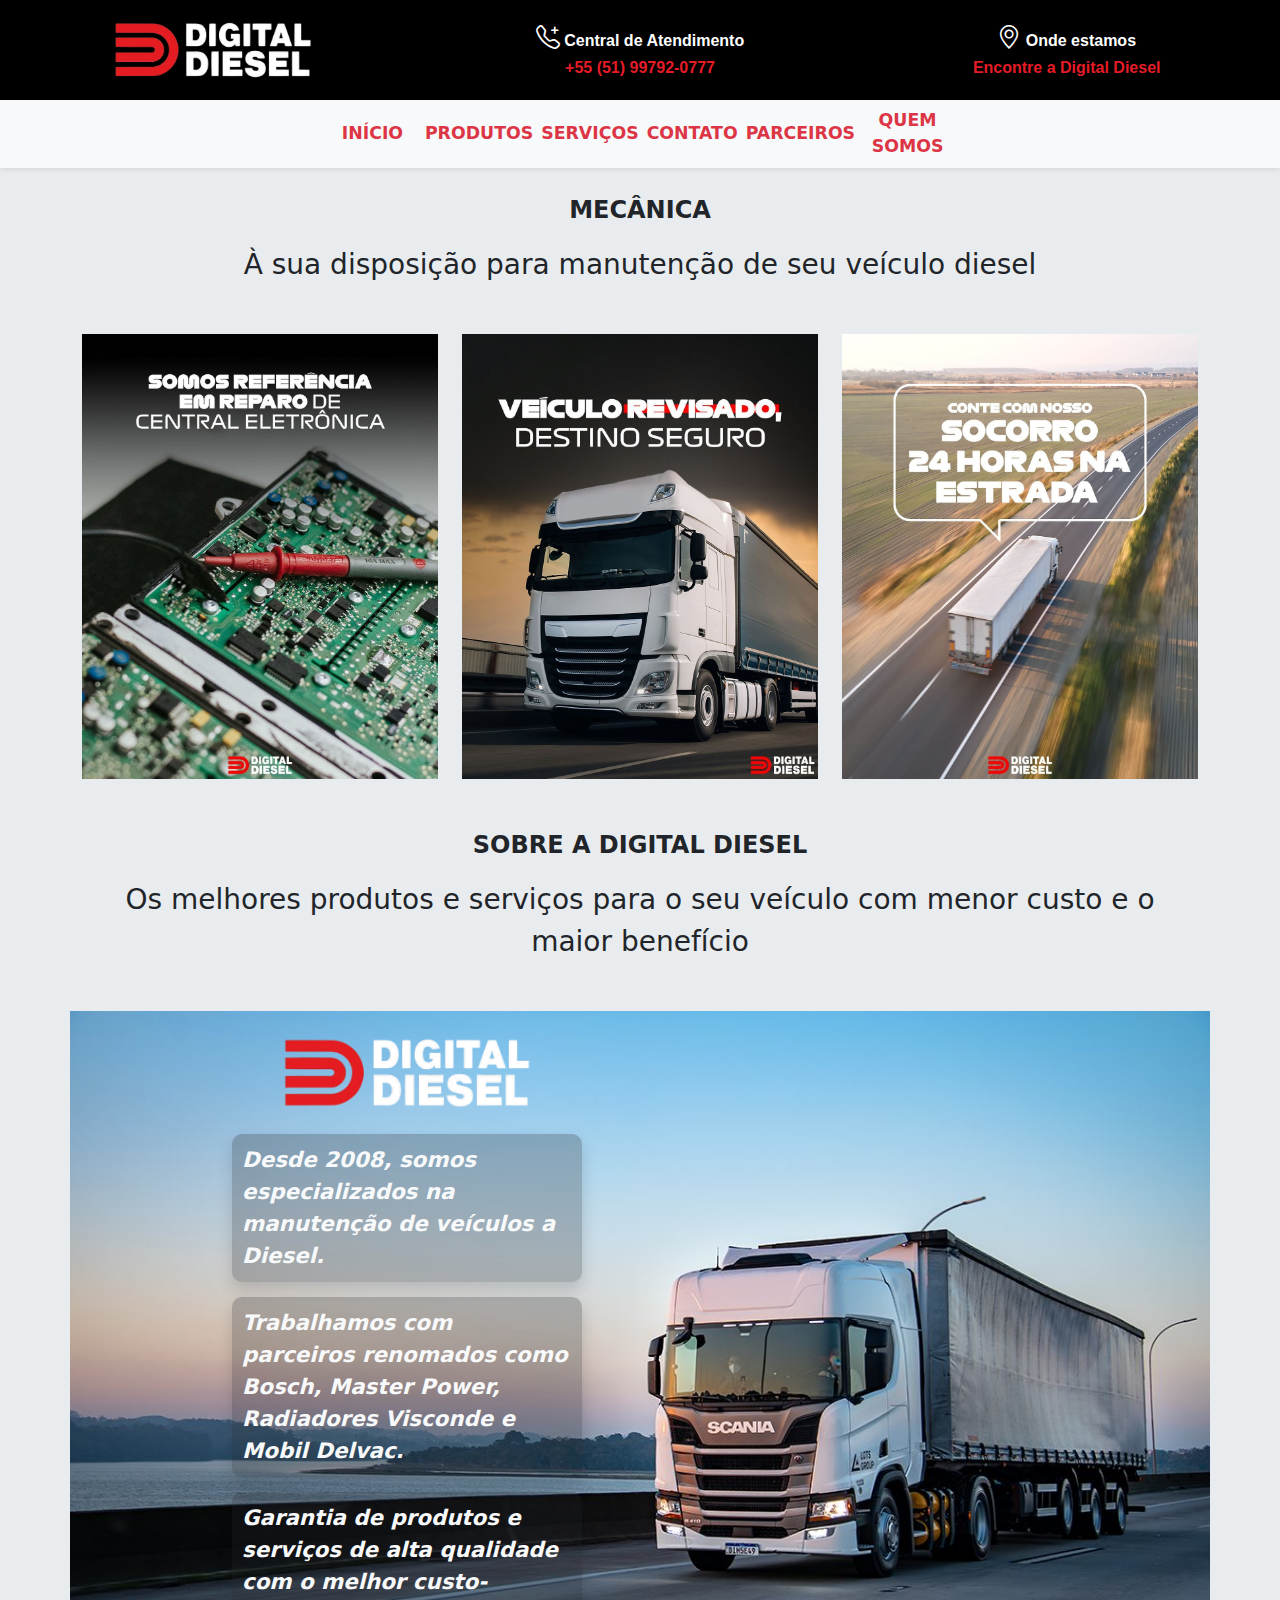
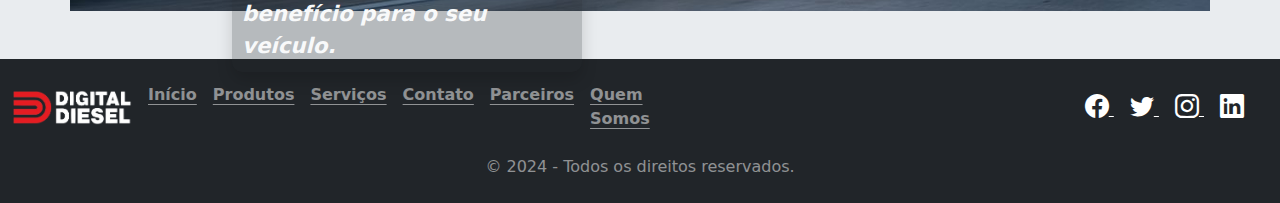
<file: index.html>
<!DOCTYPE html>
<html lang="en">

<head>
  <meta charset="UTF-8" />
  <meta name="viewport" content="width=device-width, initial-scale=1.0" />

  <!--STYLE-->
  <link rel="stylesheet" href="style/style.css">

  <!--BOOTSTRAP-->
  <link href="https://cdn.jsdelivr.net/npm/bootstrap@5.3.3/dist/css/bootstrap.min.css" rel="stylesheet"
    integrity="sha384-QWTKZyjpPEjISv5WaRU9OFeRpok6YctnYmDr5pNlyT2bRjXh0JMhjY6hW+ALEwIH" crossorigin="anonymous" />

  <!--BOOTSTRAP ICONS-->
  <link rel="stylesheet" href="https://cdn.jsdelivr.net/npm/bootstrap-icons@1.11.3/font/bootstrap-icons.min.css" />

  <title>Digital Diesel - Inicio</title>
  <link rel="icon" href="Assets/icon.png" type="image/png">

</head>

<body class="bg-body-secondary">
  <header class="container-fluid">
    <div class="row align-items-center text-center">
      <div class="col">
        <a href="index.html"><img src="Assets/logo.png" alt="Logo" class="imagem" /></a>
      </div>
      <div class="col">
        <i class="bi bi-telephone-plus fs-4"></i><span class="col-title"> Central de Atendimento</span><br />
        <a href="https://wa.me//5551997920777" target="_blank" class="header-link">+55 (51) 99792-0777</a>
      </div>
      <div class="col">
        <i class="bi bi-geo-alt fs-4"></i>
        <span class="col-title">Onde estamos</span><br />
        <a href="https://maps.app.goo.gl/sGvs8AWpvmXtd1bj9" target="_blank" class="header-link">Encontre a Digital
          Diesel</a>
      </div>
    </div>
  </header>

  <subheader class="container p-0">
    <div class="bg-light shadow-sm mb-4">
      <div class="row align-items-center text-center w-50 mx-auto p-1">
        <div class="col p-1"><a href="index.html" class="fw-semibold text-danger">INÍCIO</a></div>
        <div class="col p-1"><a href="store.html" class="fw-semibold text-danger">PRODUTOS</a></div>
        <div class="col p-1"><a href="services.html" class="fw-semibold text-danger">SERVIÇOS</a></div>
        <div class="col p-1"><a href="contact.html" class="fw-semibold text-danger">CONTATO</a></div>
        <div class="col p-1"><a href="partners.html" class="fw-semibold text-danger">PARCEIROS</a></div>
        <div class="col p-1"><a href="#about-us" class="fw-semibold text-danger">QUEM SOMOS</a></div>
      </div>
    </div>
  </subheader>

  <main>
    <div id="f-main" class="container text-center mb-5">
      <p class="fs-4 fw-semibold">MECÂNICA</p>
      <p class="fs-3 fw-lighter mb-5">À sua disposição para manutenção de seu veículo diesel</p>

      <div class="row">
        <div class="col"><img class="img-fluid" src="Assets/main-img-1.jpg" alt=""></div>
        <div class="col"><img class="img-fluid" src="Assets/main-img-2.jpg" alt=""></div>
        <div class="col"><img class="img-fluid" src="Assets/main-img-3.jpg" alt=""></div>
      </div>
    </div>

    <div class="container text-center">
      <p class="fs-4 fw-semibold">SOBRE A DIGITAL DIESEL</p>
      <p class="fs-3 fw-lighter mb-5">Os melhores produtos e serviços para o seu veículo com menor custo e o maior
        benefício</p>
    </div>

    <section id="about-us" class="container">
      <div class="position-absolute mt-3">
        <p class="img-fluid text-center"><img src="Assets/logo.png" alt=""></p>

        <p class="text-light fw-semibold fst-italic shadow bg-dark bg-opacity-25">
          Desde 2008, somos especializados na manutenção de veículos a Diesel.</p>

        <p class="text-light fw-semibold fst-italic shadow bg-dark bg-opacity-25">
          Trabalhamos com parceiros renomados como Bosch, Master Power, Radiadores Visconde e Mobil Delvac.</p>

        <p class="text-light fw-semibold fst-italic shadow bg-dark bg-opacity-25">
          Garantia de produtos e serviços de alta qualidade com o melhor custo-benefício para o seu veículo.</p>
      </div>
    </section>
  </main>
</body>

<footer class="bg-dark text-white container-fluid mt-5 py-4">
  <div class="row justify-content-between align-items-center w-100">
    <div class="col-md-6 d-flex align-items-center">
      <img src="Assets/logo.png" alt="Logo" class="img-fluid me-3" style="max-width: 120px;">
      <ul class="list-unstyled d-flex mb-0">
        <li class="me-3">
          <a href="index.html"
            class="text-white-50 link-offset-2 link-underline-opacity-25 link-underline-opacity-100-hover fw-semibold">
            Início
          </a>
        </li>
        <li class="me-3">
          <a href="store.html"
            class="text-white-50 link-offset-2 link-underline-opacity-25 link-underline-opacity-100-hover fw-semibold">
            Produtos
          </a>
        </li>
        <li class="me-3">
          <a href="services.html"
            class="text-white-50 link-offset-2 link-underline-opacity-25 link-underline-opacity-100-hover fw-semibold">
            Serviços
          </a>
        </li>
        <li class="me-3">
          <a href="contact.html"
            class="text-white-50 link-offset-2 link-underline-opacity-25 link-underline-opacity-100-hover fw-semibold">
            Contato
          </a>
        </li>
        <li class="me-3">
          <a href="partners.html"
            class="text-white-50 link-offset-2 link-underline-opacity-25 link-underline-opacity-100-hover fw-semibold">
            Parceiros
          </a>
        </li>
        <li>
          <a href="index.html#about-us"
            class="text-white-50 link-offset-2 link-underline-opacity-25 link-underline-opacity-100-hover fw-semibold">
            Quem Somos
          </a>
        </li>
      </ul>
    </div>
    <div class="col-md-3 text-end">
      <div class="social-icons">
        <a href="#" class="text-white me-3">
          <i class="bi bi-facebook fs-4"></i>
        </a>
        <a href="#" class="text-white me-3">
          <i class="bi bi-twitter fs-4"></i>
        </a>
        <a href="#" class="text-white me-3">
          <i class="bi bi-instagram fs-4"></i>
        </a>
        <a href="#" class="text-white">
          <i class="bi bi-linkedin fs-4"></i>
        </a>
      </div>
    </div>
  </div>
  <div class="row mt-4">
    <div class="col text-center text-white-50">
      <p class="mb-0">&copy; 2024 - Todos os direitos reservados.</p>
    </div>
  </div>
</footer>

</html>
</file>
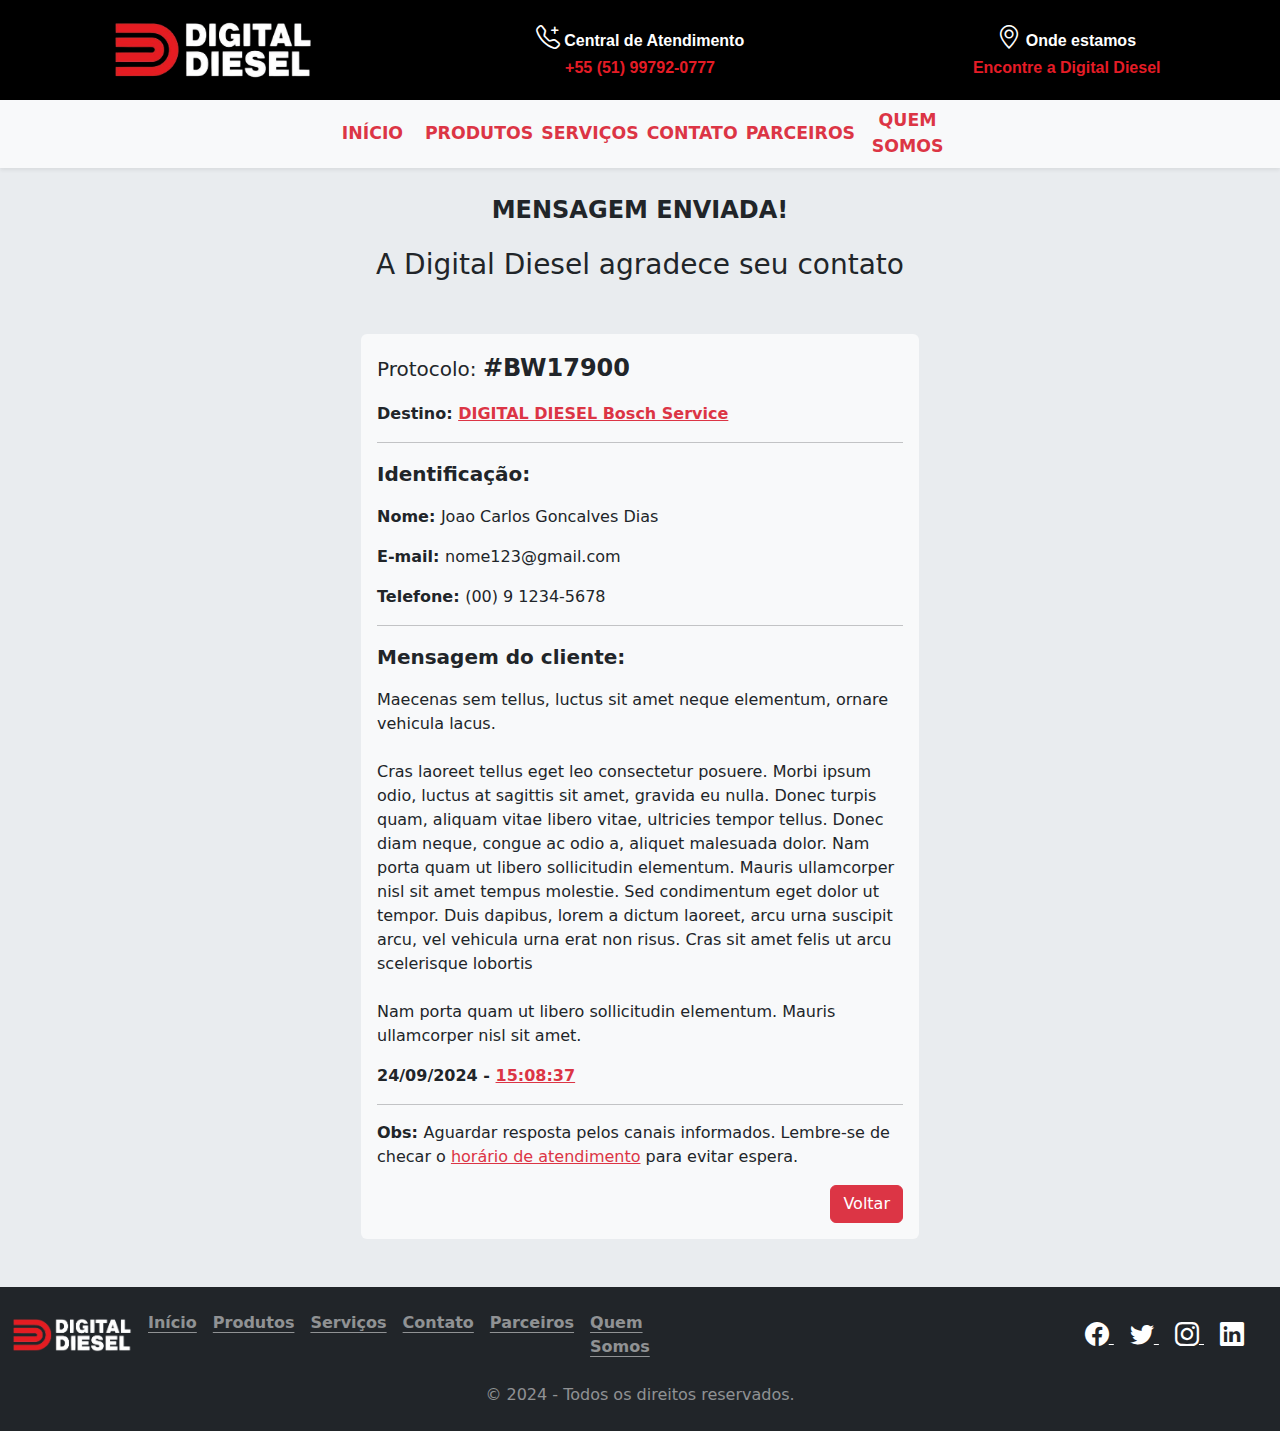
<file: contact-confirm.html>
<!DOCTYPE html>
<html lang="en">

<head>
    <meta charset="UTF-8" />
    <meta name="viewport" content="width=device-width, initial-scale=1.0" />

    <!--STYLE-->
    <link rel="stylesheet" href="style/style.css">

    <!--BOOTSTRAP-->
    <link href="https://cdn.jsdelivr.net/npm/bootstrap@5.3.3/dist/css/bootstrap.min.css" rel="stylesheet"
        integrity="sha384-QWTKZyjpPEjISv5WaRU9OFeRpok6YctnYmDr5pNlyT2bRjXh0JMhjY6hW+ALEwIH" crossorigin="anonymous" />

    <!--BOOTSTRAP ICONS-->
    <link rel="stylesheet" href="https://cdn.jsdelivr.net/npm/bootstrap-icons@1.11.3/font/bootstrap-icons.min.css" />

    <title>Digital Diesel</title>
    <link rel="icon" href="Assets/icon.png" type="image/png">

</head>

<body class="bg-body-secondary">
    <header class="container-fluid">
        <div class="row align-items-center text-center">
            <div class="col">
                <a href="index.html"><img src="Assets/logo.png" alt="Logo" class="imagem" /></a>
            </div>
            <div class="col">
                <i class="bi bi-telephone-plus fs-4"></i><span class="col-title"> Central de Atendimento</span><br />
                <a href="https://wa.me//5551997920777" target="_blank" class="header-link">+55 (51) 99792-0777</a>
            </div>
            <div class="col">
                <i class="bi bi-geo-alt fs-4"></i>
                <span class="col-title">Onde estamos</span><br />
                <a href="https://maps.app.goo.gl/sGvs8AWpvmXtd1bj9" target="_blank" class="header-link">Encontre a
                    Digital
                    Diesel</a>
            </div>
        </div>
    </header>

    <subheader class="container p-0">
        <div class="bg-light shadow-sm mb-4">
            <div class="row align-items-center text-center w-50 mx-auto p-1">
                <div class="col p-1"><a href="index.html" class="fw-semibold text-danger">INÍCIO</a></div>
                <div class="col p-1"><a href="store.html" class="fw-semibold text-danger">PRODUTOS</a></div>
                <div class="col p-1"><a href="services.html" class="fw-semibold text-danger">SERVIÇOS</a></div>
                <div class="col p-1"><a href="contact.html" class="fw-semibold text-danger">CONTATO</a></div>
                <div class="col p-1"><a href="partners.html" class="fw-semibold text-danger">PARCEIROS</a></div>
                <div class="col p-1"><a href="index.html#about-us" class="fw-semibold text-danger">QUEM SOMOS</a></div>
            </div>
        </div>
    </subheader>

    <main>
        <div class="container text-center">
            <p class="fs-4 fw-semibold">MENSAGEM ENVIADA!</p>
            <p class="fs-3 fw-lighter mb-5">A Digital Diesel agradece seu contato</p>
        </div>

        <div class="container">
            <div class="row w-50 mx-auto mb-5 bg-light rounded">
                <div class="col p-3">
                    <div>
                        <p class="fs-5 fw-normal">Protocolo: <span class="fs-4 fw-semibold">#BW17900</span></p>
                        <p class="fw-semibold">Destino: <span><a href="#" class="link-danger">DIGITAL DIESEL Bosch
                                    Service</a></span></p>
                    </div>
                    <hr>
                    <div>
                        <p class="fs-5 fw-semibold">Identificação:</p>
                        <p class="fw-semibold">Nome: <span class="fw-lighter">Joao Carlos Goncalves Dias</span></p>
                        <p class="fw-semibold">E-mail: <span class="fw-lighter">nome123@gmail.com</span></p>
                        <p class="fw-semibold">Telefone: <span class="fw-lighter">(00) 9 1234-5678</span></p>
                    </div>
                    <hr>
                    <div>
                        <p class="fs-5 fw-semibold">Mensagem do cliente:</p>
                        <p>Maecenas sem tellus, luctus sit amet neque elementum, ornare vehicula lacus.<br><br>

                            Cras laoreet tellus eget leo
                            consectetur posuere. Morbi ipsum odio, luctus at sagittis sit amet, gravida eu nulla. Donec
                            turpis quam, aliquam vitae libero vitae, ultricies tempor tellus. Donec diam neque, congue
                            ac odio a, aliquet malesuada dolor. Nam porta quam ut libero sollicitudin elementum. Mauris
                            ullamcorper nisl sit amet tempus molestie. Sed condimentum eget dolor ut tempor. Duis
                            dapibus, lorem a dictum laoreet, arcu urna suscipit arcu, vel vehicula urna erat non risus.
                            Cras sit amet felis ut arcu scelerisque lobortis<br><br>

                            Nam porta quam ut libero sollicitudin elementum. Mauris
                            ullamcorper nisl sit amet.
                        </p>
                        <p class="fw-semibold"> 24/09/2024 - <a href="#" class="link-danger">15:08:37</a></p>
                        <hr>
                        <p class="fw-semibold">Obs: <span class="fw-normal">Aguardar resposta pelos canais informados. Lembre-se de checar o <a class="link-danger" href="contact.html#opening-hours">horário de atendimento</a> para evitar espera.</span></p>
                    </div>

                    <div class="text-end">
                        <a href="index.html" class="btn btn-danger">Voltar</a>
                    </div>
                </div>

            </div>
        </div>
        </div>
        </div>
    </main>
</body>

<footer class="bg-dark text-white container-fluid mt-5 py-4">
    <div class="row justify-content-between align-items-center w-100">
        <div class="col-md-6 d-flex align-items-center">
            <img src="Assets/logo.png" alt="Logo" class="img-fluid me-3" style="max-width: 120px;">
            <ul class="list-unstyled d-flex mb-0">
                <li class="me-3">
                    <a href="index.html"
                        class="text-white-50 link-offset-2 link-underline-opacity-25 link-underline-opacity-100-hover fw-semibold">
                        Início
                    </a>
                </li>
                <li class="me-3">
                    <a href="store.html"
                        class="text-white-50 link-offset-2 link-underline-opacity-25 link-underline-opacity-100-hover fw-semibold">
                        Produtos
                    </a>
                </li>
                <li class="me-3">
                    <a href="services.html"
                        class="text-white-50 link-offset-2 link-underline-opacity-25 link-underline-opacity-100-hover fw-semibold">
                        Serviços
                    </a>
                </li>
                <li class="me-3">
                    <a href="contact.html"
                        class="text-white-50 link-offset-2 link-underline-opacity-25 link-underline-opacity-100-hover fw-semibold">
                        Contato
                    </a>
                </li>
                <li class="me-3">
                    <a href="partners.html"
                        class="text-white-50 link-offset-2 link-underline-opacity-25 link-underline-opacity-100-hover fw-semibold">
                        Parceiros
                    </a>
                </li>
                <li>
                    <a href="index.html#about-us"
                        class="text-white-50 link-offset-2 link-underline-opacity-25 link-underline-opacity-100-hover fw-semibold">
                        Quem Somos
                    </a>
                </li>
            </ul>
        </div>
        <div class="col-md-3 text-end">
            <div class="social-icons">
                <a href="#" class="text-white me-3">
                    <i class="bi bi-facebook fs-4"></i>
                </a>
                <a href="#" class="text-white me-3">
                    <i class="bi bi-twitter fs-4"></i>
                </a>
                <a href="#" class="text-white me-3">
                    <i class="bi bi-instagram fs-4"></i>
                </a>
                <a href="#" class="text-white">
                    <i class="bi bi-linkedin fs-4"></i>
                </a>
            </div>
        </div>
    </div>
    <div class="row mt-4">
        <div class="col text-center text-white-50">
            <p class="mb-0">&copy; 2024 - Todos os direitos reservados.</p>
        </div>
    </div>
</footer>

</html>
</file>
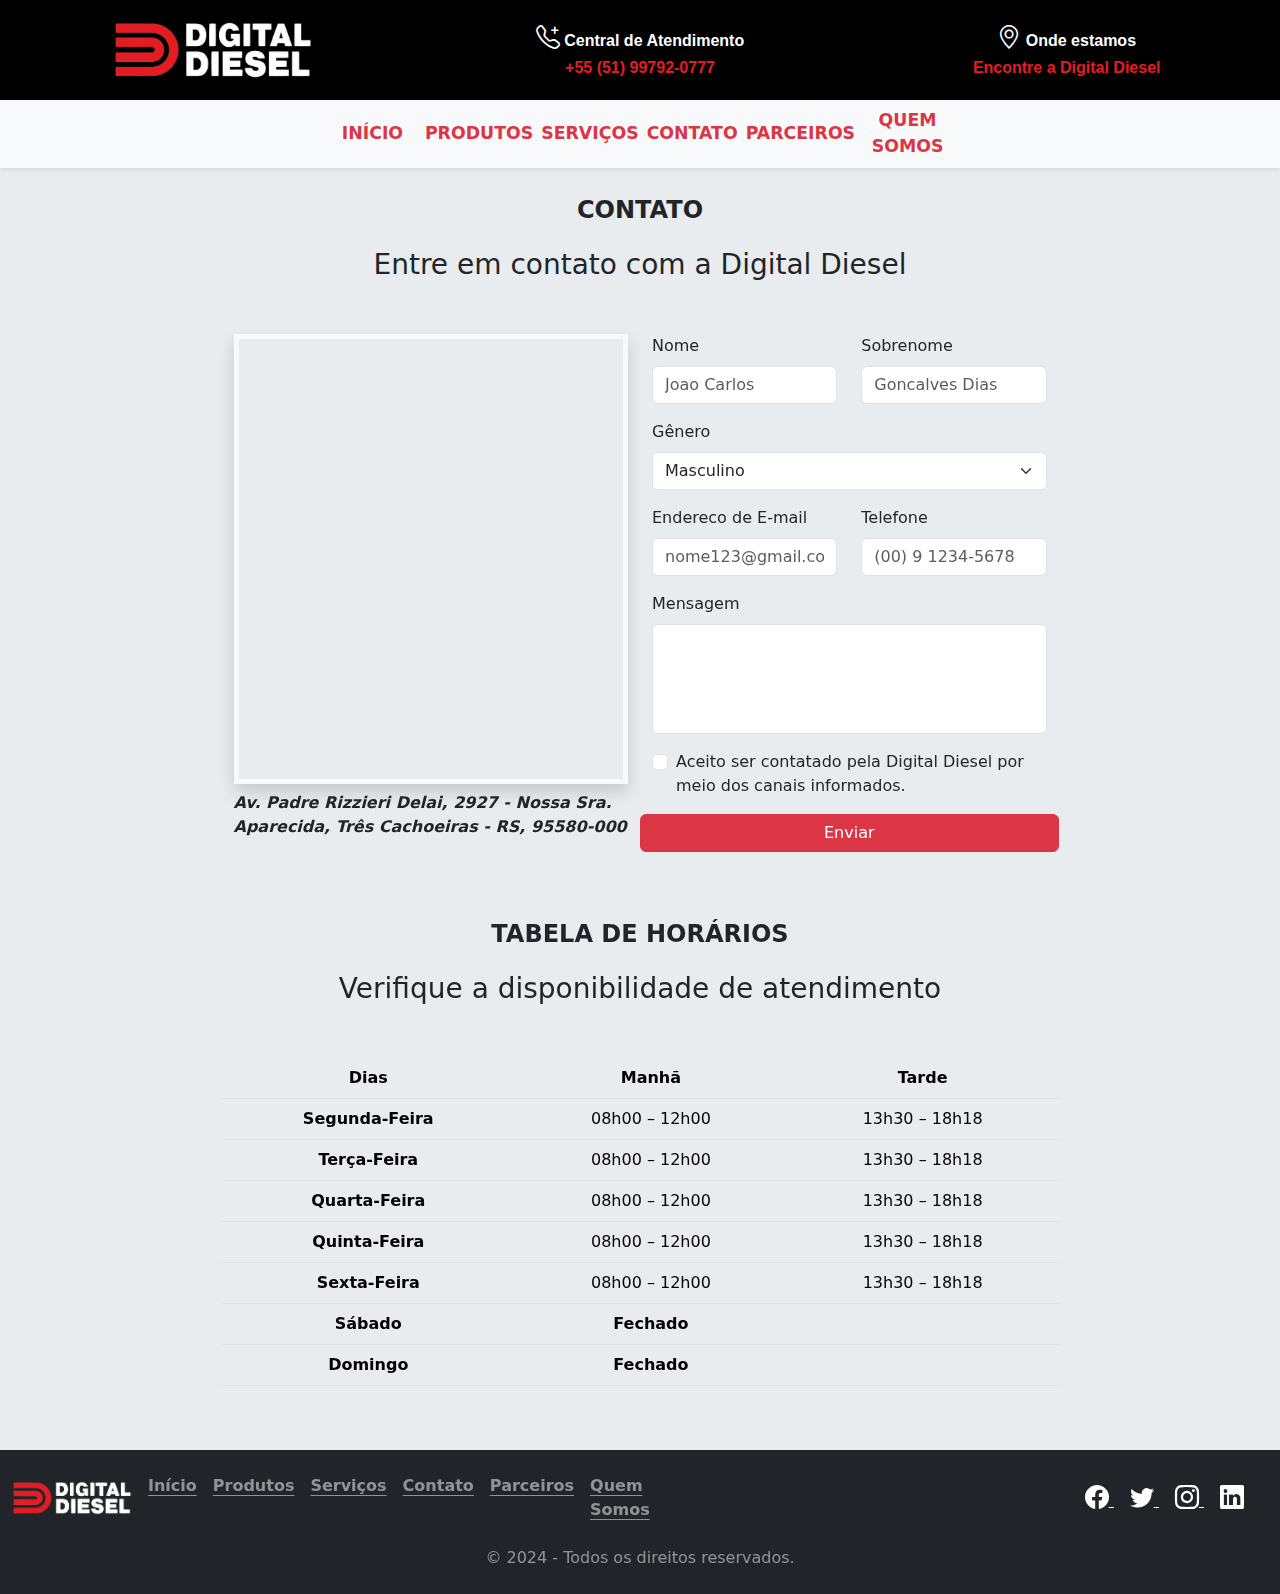
<file: contact.html>
<!DOCTYPE html>
<html lang="en">

<head>
  <meta charset="UTF-8" />
  <meta name="viewport" content="width=device-width, initial-scale=1.0" />

  <!--STYLE-->
  <link rel="stylesheet" href="style/style.css">

  <!--BOOTSTRAP-->
  <link href="https://cdn.jsdelivr.net/npm/bootstrap@5.3.3/dist/css/bootstrap.min.css" rel="stylesheet"
    integrity="sha384-QWTKZyjpPEjISv5WaRU9OFeRpok6YctnYmDr5pNlyT2bRjXh0JMhjY6hW+ALEwIH" crossorigin="anonymous" />

  <!--BOOTSTRAP ICONS-->
  <link rel="stylesheet" href="https://cdn.jsdelivr.net/npm/bootstrap-icons@1.11.3/font/bootstrap-icons.min.css" />

  <title>Digital Diesel - Contato</title>
  <link rel="icon" href="Assets/icon.png" type="image/png">

</head>

<body class="bg-body-secondary">
  <header class="container-fluid">
    <div class="row align-items-center text-center">
      <div class="col">
        <a href="index.html"><img src="Assets/logo.png" alt="Logo" class="imagem" /></a>
      </div>
      <div class="col">
        <i class="bi bi-telephone-plus fs-4"></i><span class="col-title"> Central de Atendimento</span><br />
        <a href="https://wa.me//5551997920777" target="_blank" class="header-link">+55 (51) 99792-0777</a>
      </div>
      <div class="col">
        <i class="bi bi-geo-alt fs-4"></i>
        <span class="col-title">Onde estamos</span><br />
        <a href="https://maps.app.goo.gl/sGvs8AWpvmXtd1bj9" target="_blank" class="header-link">Encontre a Digital
          Diesel</a>
      </div>
    </div>
  </header>

  <subheader class="container p-0">
    <div class="bg-light shadow-sm mb-4">
      <div class="row align-items-center text-center w-50 mx-auto p-1">
        <div class="col p-1"><a href="index.html" class="fw-semibold text-danger">INÍCIO</a></div>
        <div class="col p-1"><a href="store.html" class="fw-semibold text-danger">PRODUTOS</a></div>
        <div class="col p-1"><a href="services.html" class="fw-semibold text-danger">SERVIÇOS</a></div>
        <div class="col p-1"><a href="contact.html" class="fw-semibold text-danger">CONTATO</a></div>
        <div class="col p-1"><a href="partners.html" class="fw-semibold text-danger">PARCEIROS</a></div>
        <div class="col p-1"><a href="index.html#about-us" class="fw-semibold text-danger">QUEM SOMOS</a></div>
      </div>
    </div>
  </subheader>

  <main>
    <div class="container text-center">
      <p class="fs-4 fw-semibold">CONTATO</p>
      <p class="fs-3 fw-lighter mb-5">Entre em contato com a Digital Diesel</p>
    </div>

    <div class="container">
      <div class="row w-75 mx-auto mb-5">
        <div class="col">
          <iframe
            src="https://www.google.com/maps/embed?pb=!1m18!1m12!1m3!1d3474.512124152892!2d-49.90750402369278!3d-29.443052475231994!2m3!1f0!2f0!3f0!3m2!1i1024!2i768!4f13.1!3m3!1m2!1s0x9522708e36ea5009%3A0xd8329b153dc93291!2sDIGITAL%20DIESEL%20Bosch%20Service!5e0!3m2!1spt-BR!2sbr!4v1726751444048!5m2!1spt-BR!2sbr"
            width="600" height="450" style="border:0;" allowfullscreen="" loading="lazy"
            referrerpolicy="no-referrer-when-downgrade" id="embed-map"
            class="img-fluid shadow border border-light border-5">
          </iframe>
          <figcaption class="fst-italic fw-semibold">Av. Padre Rizzieri Delai, 2927 - Nossa Sra. Aparecida, Três
            Cachoeiras - RS, 95580-000</figcaption>
        </div>

        <div class="col">
          <div class="row mb-3">
            <div class="col">
              <label for="form-email" class="form-label">Nome</label>
              <input type="email" class="form-control" id="form-email" placeholder="Joao Carlos">
            </div>

            <div class="col">
              <span>
                <label for="form-email" class="form-label">Sobrenome</label>
                <input type="email" class="form-control" id="form-email" placeholder="Goncalves Dias">
              </span>
            </div>
          </div>

          <div class="mb-3">
            <label for="form-gender" class="form-label">Gênero</label>

            <select class="form-select" aria-label="Default select example" id="form-gender">
              <option value="1">Masculino</option>
              <option value="2">Feminino</option>
              <option value="4">Outro</option>
            </select>
          </div>

          <div class="row mb-3">
            <div class="col">
              <label for="form-email" class="form-label">Endereco de E-mail</label>
              <input type="email" class="form-control" id="form-email" placeholder="nome123@gmail.com">
            </div>
            <div class="col">
              <label for="form-phone" class="form-label">Telefone</label>
              <input type="email" class="form-control" id="form-phone" placeholder="(00) 9 1234-5678">
            </div>
          </div>

          <div class="mb-3">
            <label for="form-message" class="form-label">Mensagem</label>
            <textarea class="form-control no-resize" id="form-message" rows="4"></textarea>
          </div>

          <div class="mb-3">
            <div class="form-check">
              <input class="form-check-input" type="checkbox" value="" id="flexCheckDefault">
              <label class="form-check-label" for="flexCheckDefault">
                Aceito ser contatado pela Digital Diesel por meio dos canais informados.
              </label>
            </div>
          </div>

          <div class="row mb-3">
            <a href="contact-confirm.html" class="btn btn-danger">Enviar</a>
          </div>
        </div>
      </div>

      <div id="opening-hours" class="container text-center">
        <p class="fs-4 fw-semibold">TABELA DE HORÁRIOS</p>
        <p class="fs-3 fw-lighter mb-5">Verifique a disponibilidade de atendimento</p>
      </div>

      <div class="row w-75 mx-auto">
        <table class="table text-center no-border-table">
          <thead>
            <tr>
              <th scope="col">Dias</th>
              <th scope="col">Manhã</th>
              <th scope="col">Tarde</th>
            </tr>
          </thead>
          <tbody>
            <tr>
              <th scope="row">Segunda-Feira</th>
              <td>08h00 – 12h00</td>
              <td>13h30 – 18h18</td>
            </tr>
            <tr>
              <th scope="row">Terça-Feira</th>
              <td>08h00 – 12h00</td>
              <td>13h30 – 18h18</td>
            </tr>
            <tr>
              <th scope="row">Quarta-Feira</th>
              <td>08h00 – 12h00</td>
              <td>13h30 – 18h18</td>
            </tr>
            <tr>
              <th scope="row">Quinta-Feira</th>
              <td>08h00 – 12h00</td>
              <td>13h30 – 18h18</td>
            </tr>
            <tr>
              <th scope="row">Sexta-Feira</th>
              <td>08h00 – 12h00</td>
              <td>13h30 – 18h18</td>
            </tr>
            <tr>
              <th scope="row">Sábado</th>
              <td class="fw-semibold">Fechado</td>
              <td></td>
            </tr>
            <tr>
              <th scope="row">Domingo</th>
              <td class="fw-semibold">Fechado</td>
              <td></td>
            </tr>
          </tbody>
        </table>
      </div>
    </div>
  </main>
</body>

<footer class="bg-dark text-white container-fluid mt-5 py-4">
  <div class="row justify-content-between align-items-center w-100">
    <div class="col-md-6 d-flex align-items-center">
      <img src="Assets/logo.png" alt="Logo" class="img-fluid me-3" style="max-width: 120px;">
      <ul class="list-unstyled d-flex mb-0">
        <li class="me-3">
          <a href="index.html"
            class="text-white-50 link-offset-2 link-underline-opacity-25 link-underline-opacity-100-hover fw-semibold">
            Início
          </a>
        </li>
        <li class="me-3">
          <a href="store.html"
            class="text-white-50 link-offset-2 link-underline-opacity-25 link-underline-opacity-100-hover fw-semibold">
            Produtos
          </a>
        </li>
        <li class="me-3">
          <a href="services.html"
            class="text-white-50 link-offset-2 link-underline-opacity-25 link-underline-opacity-100-hover fw-semibold">
            Serviços
          </a>
        </li>
        <li class="me-3">
          <a href="contact.html"
            class="text-white-50 link-offset-2 link-underline-opacity-25 link-underline-opacity-100-hover fw-semibold">
            Contato
          </a>
        </li>
        <li class="me-3">
          <a href="partners.html"
            class="text-white-50 link-offset-2 link-underline-opacity-25 link-underline-opacity-100-hover fw-semibold">
            Parceiros
          </a>
        </li>
        <li>
          <a href="index.html#about-us"
            class="text-white-50 link-offset-2 link-underline-opacity-25 link-underline-opacity-100-hover fw-semibold">
            Quem Somos
          </a>
        </li>
      </ul>
    </div>
    <div class="col-md-3 text-end">
      <div class="social-icons">
        <a href="#" class="text-white me-3">
          <i class="bi bi-facebook fs-4"></i>
        </a>
        <a href="#" class="text-white me-3">
          <i class="bi bi-twitter fs-4"></i>
        </a>
        <a href="#" class="text-white me-3">
          <i class="bi bi-instagram fs-4"></i>
        </a>
        <a href="#" class="text-white">
          <i class="bi bi-linkedin fs-4"></i>
        </a>
      </div>
    </div>
  </div>
  <div class="row mt-4">
    <div class="col text-center text-white-50">
      <p class="mb-0">&copy; 2024 - Todos os direitos reservados.</p>
    </div>
  </div>
</footer>

</html>
</file>
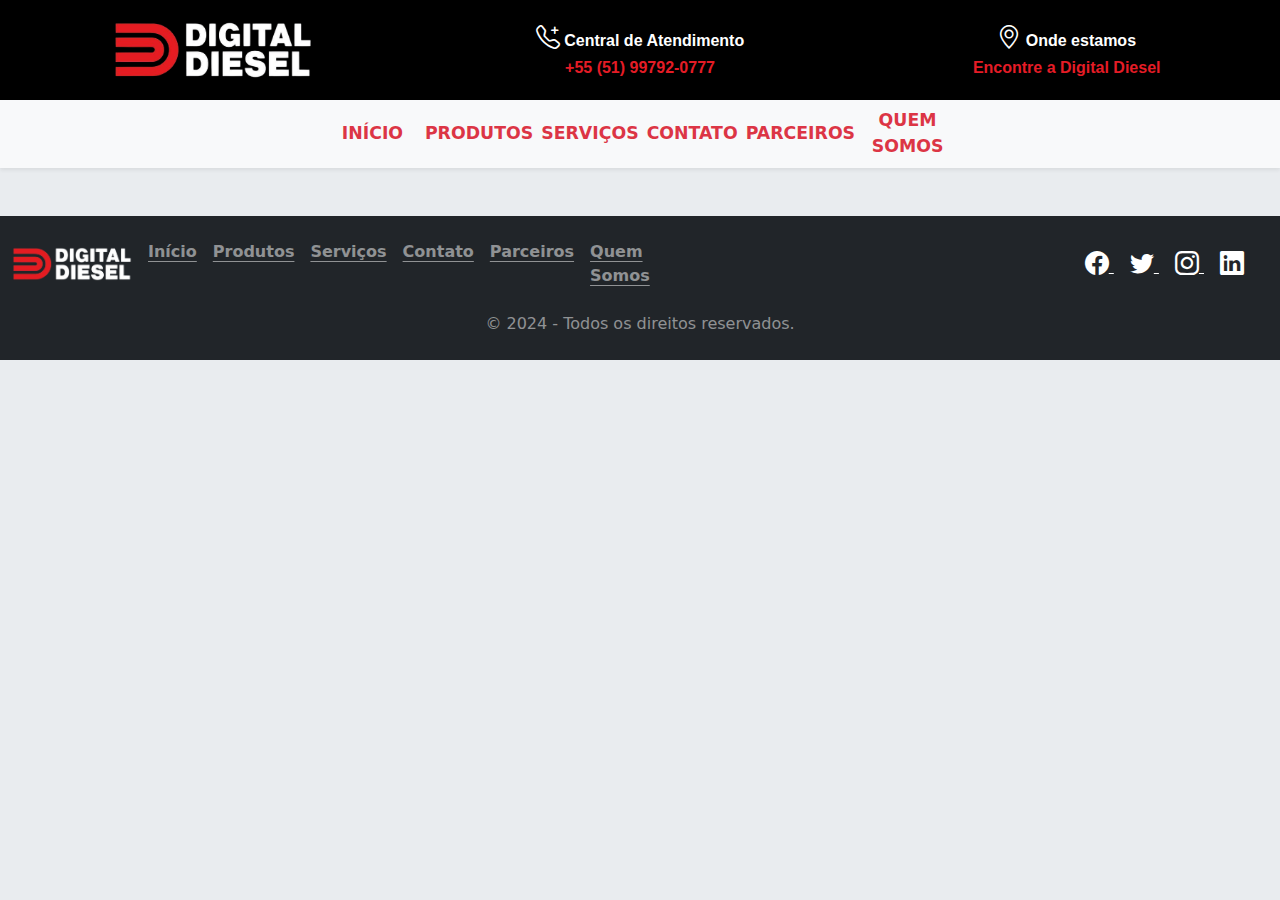
<file: model.html>
<!DOCTYPE html>
<html lang="en">

<head>
  <meta charset="UTF-8" />
  <meta name="viewport" content="width=device-width, initial-scale=1.0" />

  <!--STYLE-->
  <link rel="stylesheet" href="style/style.css">

  <!--BOOTSTRAP-->
  <link href="https://cdn.jsdelivr.net/npm/bootstrap@5.3.3/dist/css/bootstrap.min.css" rel="stylesheet"
    integrity="sha384-QWTKZyjpPEjISv5WaRU9OFeRpok6YctnYmDr5pNlyT2bRjXh0JMhjY6hW+ALEwIH" crossorigin="anonymous" />

  <!--BOOTSTRAP ICONS-->
  <link rel="stylesheet" href="https://cdn.jsdelivr.net/npm/bootstrap-icons@1.11.3/font/bootstrap-icons.min.css" />

  <title>Digital Diesel</title>
  <link rel="icon" href="Assets/icon.png" type="image/png">

</head>

<body class="bg-body-secondary">
  <header class="container-fluid">
    <div class="row align-items-center text-center">
      <div class="col">
        <a href="index.html"><img src="Assets/logo.png" alt="Logo" class="imagem" /></a>
      </div>
      <div class="col">
        <i class="bi bi-telephone-plus fs-4"></i><span class="col-title"> Central de Atendimento</span><br />
        <a href="https://wa.me//5551997920777" target="_blank" class="header-link">+55 (51) 99792-0777</a>
      </div>
      <div class="col">
        <i class="bi bi-geo-alt fs-4"></i>
        <span class="col-title">Onde estamos</span><br />
        <a href="https://maps.app.goo.gl/sGvs8AWpvmXtd1bj9" target="_blank" class="header-link">Encontre a Digital
          Diesel</a>
      </div>
    </div>
  </header>

  <subheader class="container p-0">
    <div class="bg-light shadow-sm mb-4">
      <div class="row align-items-center text-center w-50 mx-auto p-1">
        <div class="col p-1"><a href="index.html" class="fw-semibold text-danger">INÍCIO</a></div>
        <div class="col p-1"><a href="store.html" class="fw-semibold text-danger">PRODUTOS</a></div>
        <div class="col p-1"><a href="services.html" class="fw-semibold text-danger">SERVIÇOS</a></div>
        <div class="col p-1"><a href="contact.html" class="fw-semibold text-danger">CONTATO</a></div>
        <div class="col p-1"><a href="partners.html" class="fw-semibold text-danger">PARCEIROS</a></div>
        <div class="col p-1"><a href="index.html#about-us" class="fw-semibold text-danger">QUEM SOMOS</a></div>
      </div>
    </div>
  </subheader>

  <main>


  </main>
</body>

<footer class="bg-dark text-white container-fluid mt-5 py-4">
  <div class="row justify-content-between align-items-center w-100">
    <div class="col-md-6 d-flex align-items-center">
      <img src="Assets/logo.png" alt="Logo" class="img-fluid me-3" style="max-width: 120px;">
      <ul class="list-unstyled d-flex mb-0">
        <li class="me-3">
          <a href="index.html"
            class="text-white-50 link-offset-2 link-underline-opacity-25 link-underline-opacity-100-hover fw-semibold">
            Início
          </a>
        </li>
        <li class="me-3">
          <a href="store.html"
            class="text-white-50 link-offset-2 link-underline-opacity-25 link-underline-opacity-100-hover fw-semibold">
            Produtos
          </a>
        </li>
        <li class="me-3">
          <a href="services.html"
            class="text-white-50 link-offset-2 link-underline-opacity-25 link-underline-opacity-100-hover fw-semibold">
            Serviços
          </a>
        </li>
        <li class="me-3">
          <a href="contact.html"
            class="text-white-50 link-offset-2 link-underline-opacity-25 link-underline-opacity-100-hover fw-semibold">
            Contato
          </a>
        </li>
        <li class="me-3">
          <a href="partners.html"
            class="text-white-50 link-offset-2 link-underline-opacity-25 link-underline-opacity-100-hover fw-semibold">
            Parceiros
          </a>
        </li>
        <li>
          <a href="index.html#about-us"
            class="text-white-50 link-offset-2 link-underline-opacity-25 link-underline-opacity-100-hover fw-semibold">
            Quem Somos
          </a>
        </li>
      </ul>
    </div>
    <div class="col-md-3 text-end">
      <div class="social-icons">
        <a href="#" class="text-white me-3">
          <i class="bi bi-facebook fs-4"></i>
        </a>
        <a href="#" class="text-white me-3">
          <i class="bi bi-twitter fs-4"></i>
        </a>
        <a href="#" class="text-white me-3">
          <i class="bi bi-instagram fs-4"></i>
        </a>
        <a href="#" class="text-white">
          <i class="bi bi-linkedin fs-4"></i>
        </a>
      </div>
    </div>
  </div>
  <div class="row mt-4">
    <div class="col text-center text-white-50">
      <p class="mb-0">&copy; 2024 - Todos os direitos reservados.</p>
    </div>
  </div>
</footer>

</html>
</file>
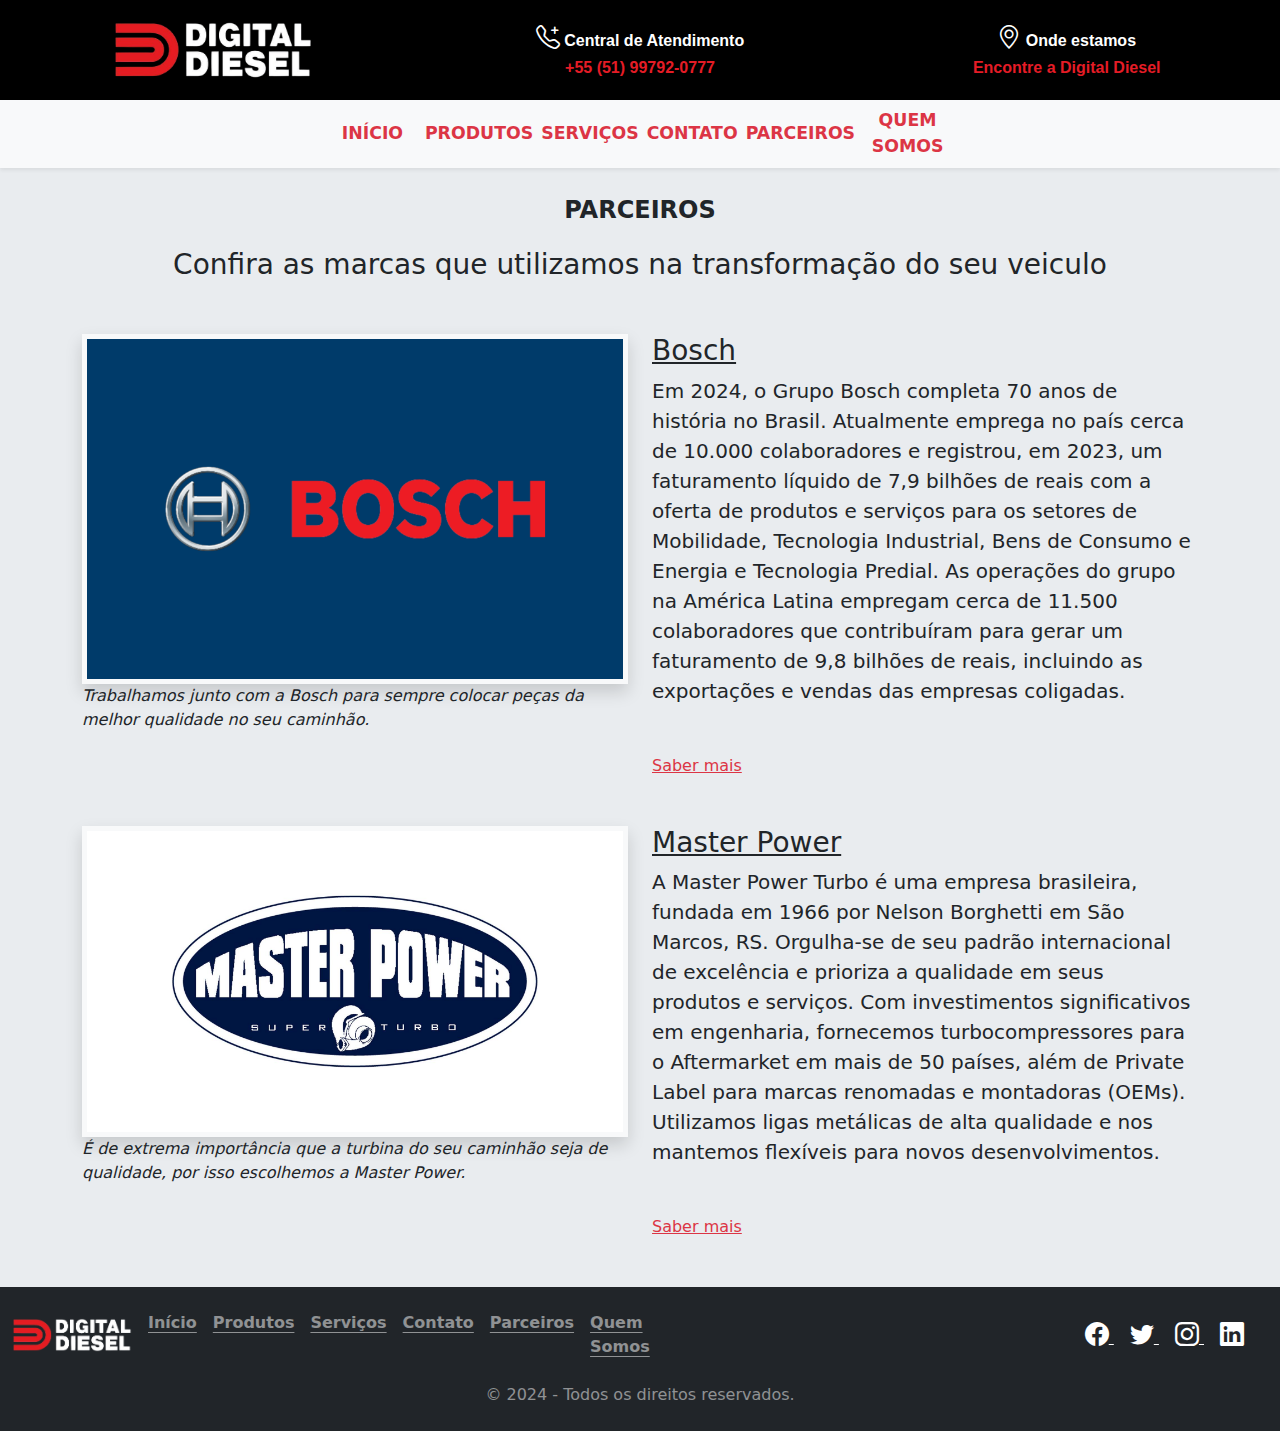
<file: partners.html>
<!DOCTYPE html>
<html lang="en">

<head>
    <meta charset="UTF-8" />
    <meta name="viewport" content="width=device-width, initial-scale=1.0" />

    <!--STYLE-->
    <link rel="stylesheet" href="style/style.css">

    <!--BOOTSTRAP-->
    <link href="https://cdn.jsdelivr.net/npm/bootstrap@5.3.3/dist/css/bootstrap.min.css" rel="stylesheet"
        integrity="sha384-QWTKZyjpPEjISv5WaRU9OFeRpok6YctnYmDr5pNlyT2bRjXh0JMhjY6hW+ALEwIH" crossorigin="anonymous" />

    <!--BOOTSTRAP ICONS-->
    <link rel="stylesheet" href="https://cdn.jsdelivr.net/npm/bootstrap-icons@1.11.3/font/bootstrap-icons.min.css" />

    <title>Digital Diesel - Parceiros</title>
    <link rel="icon" href="Assets/icon.png" type="image/png">

</head>

<body class="bg-body-secondary">
    <header class="container-fluid">
        <div class="row align-items-center text-center">
            <div class="col">
                <a href="index.html"><img src="Assets/logo.png" alt="Logo" class="imagem" /></a>
            </div>
            <div class="col">
                <i class="bi bi-telephone-plus fs-4"></i><span class="col-title"> Central de Atendimento</span><br />
                <a href="https://wa.me//5551997920777" target="_blank" class="header-link">+55 (51) 99792-0777</a>
            </div>
            <div class="col">
                <i class="bi bi-geo-alt fs-4"></i>
                <span class="col-title">Onde estamos</span><br />
                <a href="https://maps.app.goo.gl/sGvs8AWpvmXtd1bj9" target="_blank" class="header-link">Encontre a
                    Digital
                    Diesel</a>
            </div>
        </div>
    </header>

    <subheader class="container p-0">
        <div class="bg-light shadow-sm mb-4">
            <div class="row align-items-center text-center w-50 mx-auto p-1">
                <div class="col p-1"><a href="index.html" class="fw-semibold text-danger">INÍCIO</a></div>
                <div class="col p-1"><a href="store.html" class="fw-semibold text-danger">PRODUTOS</a></div>
                <div class="col p-1"><a href="services.html" class="fw-semibold text-danger">SERVIÇOS</a></div>
                <div class="col p-1"><a href="contact.html" class="fw-semibold text-danger">CONTATO</a></div>
                <div class="col p-1"><a href="partners.html" class="fw-semibold text-danger">PARCEIROS</a></div>
                <div class="col p-1"><a href="index.html#about-us" class="fw-semibold text-danger">QUEM SOMOS</a></div>
            </div>
        </div>
    </subheader>

    <main>
        <div class="container text-center">
            <p class="fs-4 fw-semibold">PARCEIROS</p>
            <p class="fs-3 fw-lighter mb-5">Confira as marcas que utilizamos na transformação do seu veiculo
            </p>
        </div>

        <div class="container">
            <div class="row mb-5">
                <div class="col">
                    <img src="Assets/partners-imgs/bosch.png" alt=""
                        class="img-fluid shadow border border-light border-5">
                    <figcaption class="fst-italic fw-medium">Trabalhamos junto com a Bosch para sempre colocar peças
                        da melhor qualidade no seu caminhão.
                    </figcaption>
                </div>
                <div class="col">
                    <h1 class="fs-3 text-decoration-underline">Bosch</h1>
                    <p class="fs-5 text-justify mb-5">Em 2024, o Grupo Bosch completa 70 anos de história no Brasil.
                        Atualmente emprega no país cerca
                        de 10.000 colaboradores e registrou, em 2023, um faturamento líquido de 7,9 bilhões de reais com
                        a oferta de produtos e serviços para os setores de Mobilidade, Tecnologia Industrial, Bens de
                        Consumo e Energia e Tecnologia Predial. As operações do grupo na América Latina empregam cerca
                        de 11.500 colaboradores que contribuíram para gerar um faturamento de 9,8 bilhões de reais,
                        incluindo as exportações e vendas das empresas coligadas.
                    </p>
                    <a href="https://www.bosch.com.br/" class="card-link link-danger" target="_blank">Saber mais</a>
                </div>
            </div>
            <div class="row">
                <div class="col">
                    <img src="Assets/partners-imgs/masterpower.jpg" alt=""
                        class="img-fluid shadow border border-light border-5">
                    <figcaption class="fst-italic fw-medium">É de extrema importância que a turbina do seu caminhão seja
                        de qualidade, por isso escolhemos a Master Power.</figcaption>
                </div>
                <div class="col">
                    <h1 class="fs-3 text-decoration-underline">Master Power</h1>
                    <p class="fs-5 text-justify mb-5">A Master Power Turbo é uma empresa brasileira, fundada em 1966 por
                        Nelson Borghetti em São Marcos, RS. Orgulha-se de seu padrão internacional de excelência e
                        prioriza a qualidade em seus produtos e serviços. Com investimentos significativos em
                        engenharia, fornecemos turbocompressores para o Aftermarket em mais de 50 países, além de
                        Private Label para marcas renomadas e montadoras (OEMs). Utilizamos ligas metálicas de alta
                        qualidade e nos mantemos flexíveis para novos desenvolvimentos.
                    </p>
                    <a href="https://www.masterpower.com.br/" class="card-link link-danger" target="_blank">Saber
                        mais</a>
                </div>
            </div>
        </div>
    </main>
</body>

<footer class="bg-dark text-white container-fluid mt-5 py-4">
    <div class="row justify-content-between align-items-center w-100">
        <div class="col-md-6 d-flex align-items-center">
            <img src="Assets/logo.png" alt="Logo" class="img-fluid me-3" style="max-width: 120px;">
            <ul class="list-unstyled d-flex mb-0">
                <li class="me-3">
                    <a href="index.html"
                        class="text-white-50 link-offset-2 link-underline-opacity-25 link-underline-opacity-100-hover fw-semibold">
                        Início
                    </a>
                </li>
                <li class="me-3">
                    <a href="store.html"
                        class="text-white-50 link-offset-2 link-underline-opacity-25 link-underline-opacity-100-hover fw-semibold">
                        Produtos
                    </a>
                </li>
                <li class="me-3">
                    <a href="services.html"
                        class="text-white-50 link-offset-2 link-underline-opacity-25 link-underline-opacity-100-hover fw-semibold">
                        Serviços
                    </a>
                </li>
                <li class="me-3">
                    <a href="contact.html"
                        class="text-white-50 link-offset-2 link-underline-opacity-25 link-underline-opacity-100-hover fw-semibold">
                        Contato
                    </a>
                </li>
                <li class="me-3">
                    <a href="partners.html"
                        class="text-white-50 link-offset-2 link-underline-opacity-25 link-underline-opacity-100-hover fw-semibold">
                        Parceiros
                    </a>
                </li>
                <li>
                    <a href="index.html#about-us"
                        class="text-white-50 link-offset-2 link-underline-opacity-25 link-underline-opacity-100-hover fw-semibold">
                        Quem Somos
                    </a>
                </li>
            </ul>
        </div>
        <div class="col-md-3 text-end">
            <div class="social-icons">
                <a href="#" class="text-white me-3">
                    <i class="bi bi-facebook fs-4"></i>
                </a>
                <a href="#" class="text-white me-3">
                    <i class="bi bi-twitter fs-4"></i>
                </a>
                <a href="#" class="text-white me-3">
                    <i class="bi bi-instagram fs-4"></i>
                </a>
                <a href="#" class="text-white">
                    <i class="bi bi-linkedin fs-4"></i>
                </a>
            </div>
        </div>
    </div>
    <div class="row mt-4">
        <div class="col text-center text-white-50">
            <p class="mb-0">&copy; 2024 - Todos os direitos reservados.</p>
        </div>
    </div>
</footer>

</html>
</file>
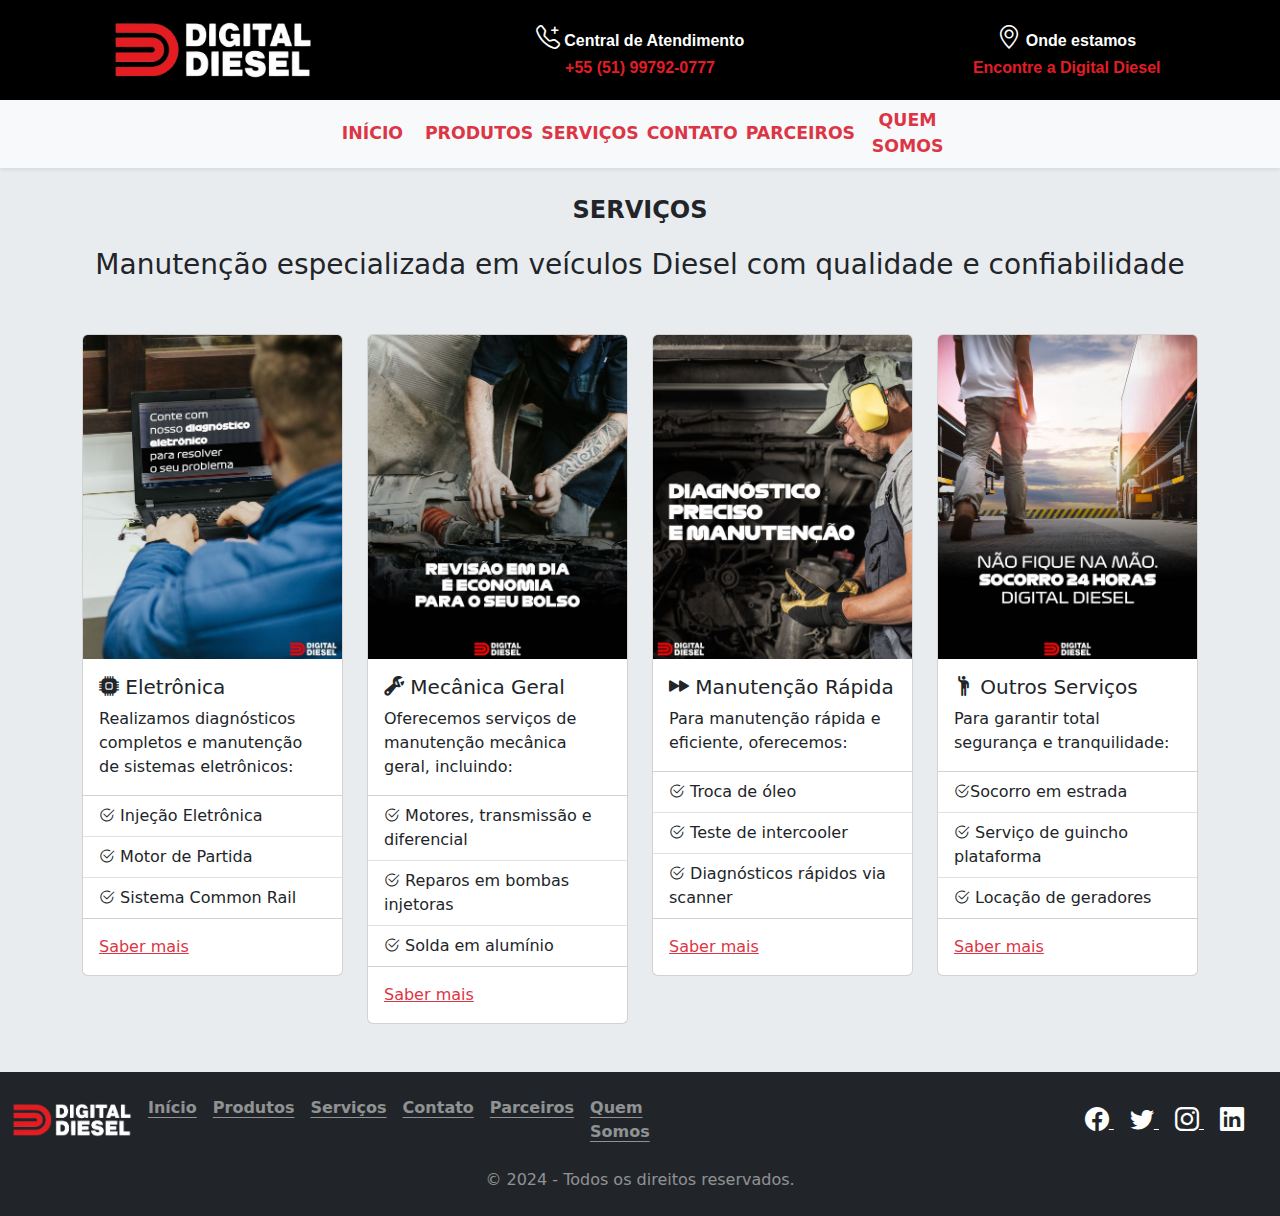
<file: services.html>
<!DOCTYPE html>
<html lang="en">

<head>
  <meta charset="UTF-8" />
  <meta name="viewport" content="width=device-width, initial-scale=1.0" />

  <!--STYLE-->
  <link rel="stylesheet" href="style/style.css">

  <!--BOOTSTRAP-->
  <link href="https://cdn.jsdelivr.net/npm/bootstrap@5.3.3/dist/css/bootstrap.min.css" rel="stylesheet"
    integrity="sha384-QWTKZyjpPEjISv5WaRU9OFeRpok6YctnYmDr5pNlyT2bRjXh0JMhjY6hW+ALEwIH" crossorigin="anonymous" />

  <!--BOOTSTRAP ICONS-->
  <link rel="stylesheet" href="https://cdn.jsdelivr.net/npm/bootstrap-icons@1.11.3/font/bootstrap-icons.min.css" />

  <title>Digital Diesel - Serviços</title>
  <link rel="icon" href="Assets/icon.png" type="image/png">

</head>

<body class="bg-body-secondary">
  <header class="container-fluid">
    <div class="row align-items-center text-center">
      <div class="col">
        <a href="index.html"><img src="Assets/logo.png" alt="Logo" class="imagem" /></a>
      </div>
      <div class="col">
        <i class="bi bi-telephone-plus fs-4"></i><span class="col-title"> Central de Atendimento</span><br />
        <a href="https://wa.me//5551997920777" target="_blank" class="header-link">+55 (51) 99792-0777</a>
      </div>
      <div class="col">
        <i class="bi bi-geo-alt fs-4"></i>
        <span class="col-title">Onde estamos</span><br />
        <a href="https://maps.app.goo.gl/sGvs8AWpvmXtd1bj9" target="_blank" class="header-link">Encontre a Digital
          Diesel</a>
      </div>
    </div>
  </header>

  <subheader class="container p-0">
    <div class="bg-light shadow-sm mb-4">
      <div class="row align-items-center text-center w-50 mx-auto p-1">
        <div class="col p-1"><a href="index.html" class="fw-semibold text-danger">INÍCIO</a></div>
        <div class="col p-1"><a href="store.html" class="fw-semibold text-danger">PRODUTOS</a></div>
        <div class="col p-1"><a href="services.html" class="fw-semibold text-danger">SERVIÇOS</a></div>
        <div class="col p-1"><a href="contact.html" class="fw-semibold text-danger">CONTATO</a></div>
        <div class="col p-1"><a href="partners.html" class="fw-semibold text-danger">PARCEIROS</a></div>
        <div class="col p-1"><a href="index.html#about-us" class="fw-semibold text-danger">QUEM SOMOS</a></div>
      </div>
    </div>
  </subheader>

  <main>
    <div class="container text-center">
      <p class="fs-4 fw-semibold">SERVIÇOS</p>
      <p class="fs-3 fw-lighter mb-5">Manutenção especializada em veículos Diesel com qualidade e confiabilidade
      </p>
    </div>

    <div class="container">
      <div class="row row-cols-3">

        <div class="col-3">
          <div class="card w-100" style="width: 18rem;">
            <img src="Assets/services-imgs/eletro.jpg" class="card-img-top" alt="">
            <div class="card-body">
              <h5 class="card-title"><i class="bi bi-cpu-fill"></i> Eletrônica</h5>
              <p class="card-text">Realizamos diagnósticos completos e manutenção de sistemas eletrônicos:
              </p>
            </div>
            <ul class="list-group list-group-flush">
              <li class="list-group-item"><i class="bi bi-check2-circle"></i> Injeção Eletrônica
              </li>
              <li class="list-group-item"><i class="bi bi-check2-circle"></i> Motor de Partida</li>
              <li class="list-group-item"><i class="bi bi-check2-circle"></i> Sistema Common Rail</li>
            </ul>
            <div class="card-body">
              <a href="#" class="card-link link-danger">Saber mais</a>
            </div>
          </div>
        </div>

        <div class="col-3">
          <div class="card w-100" style="width: 18rem;">
            <img src="Assets/services-imgs/mecanica.jpg" class="card-img-top" alt="">
            <div class="card-body">
              <h5 class="card-title"><i class="bi bi-wrench-adjustable"></i> Mecânica Geral</h5>
              <p class="card-text">Oferecemos serviços de manutenção mecânica geral, incluindo:
              </p>
            </div>
            <ul class="list-group list-group-flush">
              <li class="list-group-item"><i class="bi bi-check2-circle"></i> Motores, transmissão e diferencial
              </li>
              <li class="list-group-item"><i class="bi bi-check2-circle"></i> Reparos em bombas injetoras</li>
              <li class="list-group-item"><i class="bi bi-check2-circle"></i> Solda em alumínio</li>
            </ul>
            <div class="card-body">
              <a href="#" class="card-link link-danger">Saber mais</a>
            </div>
          </div>
        </div>

        <div class="col-3">
          <div class="card w-100" style="width: 18rem;">
            <img src="Assets/services-imgs/rapida.jpg" class="card-img-top" alt="">
            <div class="card-body">
              <h5 class="card-title"><i class="bi bi-fast-forward-fill"></i> Manutenção Rápida</h5>
              <p class="card-text">Para manutenção rápida e eficiente, oferecemos:</p>
            </div>
            <ul class="list-group list-group-flush">
              <li class="list-group-item"><i class="bi bi-check2-circle"></i> Troca de óleo
              </li>
              <li class="list-group-item"><i class="bi bi-check2-circle"></i> Teste de intercooler</li>
              <li class="list-group-item"><i class="bi bi-check2-circle"></i> Diagnósticos rápidos via scanner</li>
            </ul>
            <div class="card-body">
              <a href="#" class="card-link link-danger">Saber mais</a>
            </div>
          </div>
        </div>

        <div class="col-3">
          <div class="card w-100" style="width: 18rem;">
            <img src="Assets/services-imgs/outros.jpg" class="card-img-top" alt="">
            <div class="card-body">
              <h5 class="card-title"><i class="bi bi-person-raised-hand"></i> Outros Serviços</h5>
              <p class="card-text">Para garantir total segurança e tranquilidade:</p>
            </div>
            <ul class="list-group list-group-flush">
              <li class="list-group-item"><i class="bi bi-check2-circle"></i>Socorro em estrada
              </li>
              <li class="list-group-item"><i class="bi bi-check2-circle"></i> Serviço de guincho plataforma</li>
              <li class="list-group-item"><i class="bi bi-check2-circle"></i> Locação de geradores
              </li>
            </ul>
            <div class="card-body">
              <a href="#" class="card-link link-danger">Saber mais</a>
            </div>
          </div>
        </div>

      </div>
    </div>
  </main>
</body>

<footer class="bg-dark text-white container-fluid mt-5 py-4">
  <div class="row justify-content-between align-items-center w-100">
    <div class="col-md-6 d-flex align-items-center">
      <img src="Assets/logo.png" alt="Logo" class="img-fluid me-3" style="max-width: 120px;">
      <ul class="list-unstyled d-flex mb-0">
        <li class="me-3">
          <a href="index.html"
            class="text-white-50 link-offset-2 link-underline-opacity-25 link-underline-opacity-100-hover fw-semibold">
            Início
          </a>
        </li>
        <li class="me-3">
          <a href="store.html"
            class="text-white-50 link-offset-2 link-underline-opacity-25 link-underline-opacity-100-hover fw-semibold">
            Produtos
          </a>
        </li>
        <li class="me-3">
          <a href="services.html"
            class="text-white-50 link-offset-2 link-underline-opacity-25 link-underline-opacity-100-hover fw-semibold">
            Serviços
          </a>
        </li>
        <li class="me-3">
          <a href="contact.html"
            class="text-white-50 link-offset-2 link-underline-opacity-25 link-underline-opacity-100-hover fw-semibold">
            Contato
          </a>
        </li>
        <li class="me-3">
          <a href="partners.html"
            class="text-white-50 link-offset-2 link-underline-opacity-25 link-underline-opacity-100-hover fw-semibold">
            Parceiros
          </a>
        </li>
        <li>
          <a href="index.html#about-us"
            class="text-white-50 link-offset-2 link-underline-opacity-25 link-underline-opacity-100-hover fw-semibold">
            Quem Somos
          </a>
        </li>
      </ul>
    </div>
    <div class="col-md-3 text-end">
      <div class="social-icons">
        <a href="#" class="text-white me-3">
          <i class="bi bi-facebook fs-4"></i>
        </a>
        <a href="#" class="text-white me-3">
          <i class="bi bi-twitter fs-4"></i>
        </a>
        <a href="#" class="text-white me-3">
          <i class="bi bi-instagram fs-4"></i>
        </a>
        <a href="#" class="text-white">
          <i class="bi bi-linkedin fs-4"></i>
        </a>
      </div>
    </div>
  </div>
  <div class="row mt-4">
    <div class="col text-center text-white-50">
      <p class="mb-0">&copy; 2024 - Todos os direitos reservados.</p>
    </div>
  </div>
</footer>

</html>
</file>
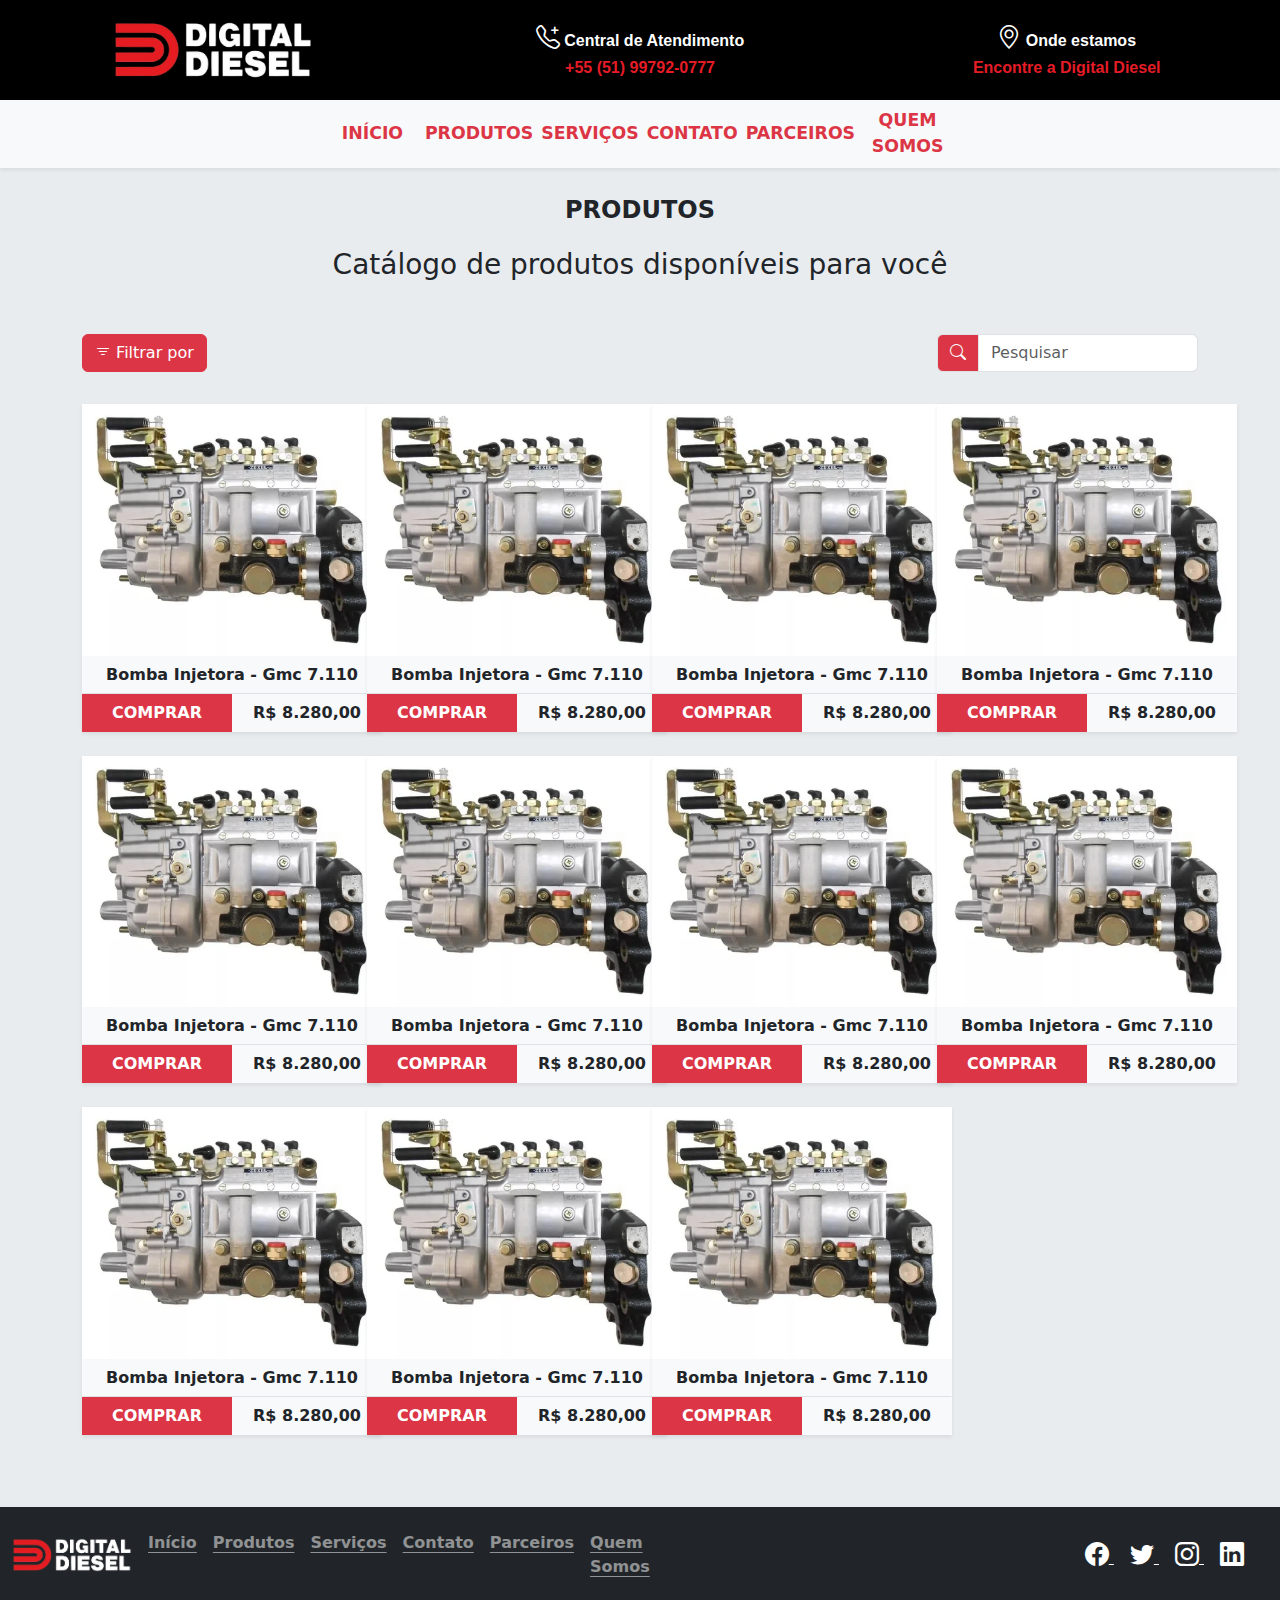
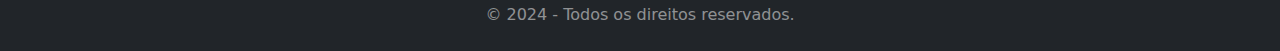
<file: store.html>
<!DOCTYPE html>
<html lang="en">

<head>
    <meta charset="UTF-8" />
    <meta name="viewport" content="width=device-width, initial-scale=1.0" />

    <!--STYLE-->
    <link rel="stylesheet" href="style/style.css">

    <!--BOOTSTRAP-->
    <link href="https://cdn.jsdelivr.net/npm/bootstrap@5.3.3/dist/css/bootstrap.min.css" rel="stylesheet"
        integrity="sha384-QWTKZyjpPEjISv5WaRU9OFeRpok6YctnYmDr5pNlyT2bRjXh0JMhjY6hW+ALEwIH" crossorigin="anonymous" />

    <!--BOOTSTRAP ICONS-->
    <link rel="stylesheet" href="https://cdn.jsdelivr.net/npm/bootstrap-icons@1.11.3/font/bootstrap-icons.min.css" />

    <title>Digital Diesel - Produtos</title>
    <link rel="icon" href="Assets/icon.png" type="image/png">
</head>

<body class="bg-body-secondary">
    <header class="container-fluid">
        <div class="row align-items-center text-center">
            <div class="col">
                <a href="index.html"><img src="Assets/logo.png" alt="Logo" class="imagem" /></a>
            </div>
            <div class="col">
                <i class="bi bi-telephone-plus fs-4"></i><span class="col-title"> Central de Atendimento</span><br />
                <a href="https://wa.me//5551997920777" target="_blank" class="header-link">+55 (51) 99792-0777</a>
            </div>
            <div class="col">
                <i class="bi bi-geo-alt fs-4"></i>
                <span class="col-title">Onde estamos</span><br />
                <a href="https://maps.app.goo.gl/sGvs8AWpvmXtd1bj9" target="_blank" class="header-link">Encontre a
                    Digital
                    Diesel</a>
            </div>
        </div>
    </header>

    <subheader class="container p-0">
        <div class="bg-light shadow-sm mb-4">
            <div class="row align-items-center text-center w-50 mx-auto p-1">
                <div class="col p-1"><a href="index.html" class="fw-semibold text-danger">INÍCIO</a></div>
                <div class="col p-1"><a href="store.html" class="fw-semibold text-danger">PRODUTOS</a></div>
                <div class="col p-1"><a href="services.html" class="fw-semibold text-danger">SERVIÇOS</a></div>
                <div class="col p-1"><a href="contact.html" class="fw-semibold text-danger">CONTATO</a></div>
                <div class="col p-1"><a href="partners.html" class="fw-semibold text-danger">PARCEIROS</a></div>
                <div class="col p-1"><a href="index.html#about-us" class="fw-semibold text-danger">QUEM SOMOS</a></div>
            </div>
        </div>
    </subheader>

    <main>
        <div class="container text-center">
            <p class="fs-4 fw-semibold">PRODUTOS</p>
            <p class="fs-3 fw-lighter mb-5">Catálogo de produtos disponíveis para você</p>
        </div>

        <div class="container mb-3">
            <div class="row">
                <div class="col">
                    <button class="btn btn-danger"><i class="bi bi-filter"></i> Filtrar por</button>
                </div>
                <div class="col"></div>
                <div class="col"></div>
                <div class="col">
                    <div class="input-group mb-3">
                        <span class="input-group-text bg-danger text-light"><i class="bi bi-search"></i></span>
                        <input type="text" class="form-control" placeholder="Pesquisar">
                    </div>
                </div>
            </div>
        </div>

        <section class="container">
            <div class="row row-cols-4">
                <div class="col mb-4">
                    <div class="store-card shadow-sm">
                        <img src="Assets/store-imgs/bomba-injetora.png" class="img-fluid">
                        <p class="btn fw-semibold bg-light rounded-0 w-100 mb-0 border-bottom">Bomba Injetora - Gmc
                            7.110</p>
                        <button class="btn btn-danger rounded-0 fw-semibold w-50">COMPRAR</button><span
                            class="btn fw-semibold w-50 bg-light rounded-0">R$ 8.280,00</span>
                    </div>
                </div>
                <div class="col mb-4">
                    <div class="store-card shadow-sm">
                        <img src="Assets/store-imgs/bomba-injetora.png" class="img-fluid">
                        <p class="btn fw-semibold bg-light rounded-0 w-100 mb-0 border-bottom">Bomba Injetora - Gmc
                            7.110</p>
                        <button class="btn btn-danger rounded-0 fw-semibold w-50">COMPRAR</button><span
                            class="btn fw-semibold w-50 bg-light rounded-0">R$ 8.280,00</span>
                    </div>
                </div>
                <div class="col mb-4">
                    <div class="store-card shadow-sm">
                        <img src="Assets/store-imgs/bomba-injetora.png" class="img-fluid">
                        <p class="btn fw-semibold bg-light rounded-0 w-100 mb-0 border-bottom">Bomba Injetora - Gmc
                            7.110</p>
                        <button class="btn btn-danger rounded-0 fw-semibold w-50">COMPRAR</button><span
                            class="btn fw-semibold w-50 bg-light rounded-0">R$ 8.280,00</span>
                    </div>
                </div>
                <div class="col mb-4">
                    <div class="store-card shadow-sm">
                        <img src="Assets/store-imgs/bomba-injetora.png" class="img-fluid">
                        <p class="btn fw-semibold bg-light rounded-0 w-100 mb-0 border-bottom">Bomba Injetora - Gmc
                            7.110</p>
                        <button class="btn btn-danger rounded-0 fw-semibold w-50">COMPRAR</button><span
                            class="btn fw-semibold w-50 bg-light rounded-0">R$ 8.280,00</span>
                    </div>
                </div>
                <div class="col mb-4">
                    <div class="store-card shadow-sm">
                        <img src="Assets/store-imgs/bomba-injetora.png" class="img-fluid">
                        <p class="btn fw-semibold bg-light rounded-0 w-100 mb-0 border-bottom">Bomba Injetora - Gmc
                            7.110</p>
                        <button class="btn btn-danger rounded-0 fw-semibold w-50">COMPRAR</button><span
                            class="btn fw-semibold w-50 bg-light rounded-0">R$ 8.280,00</span>
                    </div>
                </div>
                <div class="col mb-4">
                    <div class="store-card shadow-sm">
                        <img src="Assets/store-imgs/bomba-injetora.png" class="img-fluid">
                        <p class="btn fw-semibold bg-light rounded-0 w-100 mb-0 border-bottom">Bomba Injetora - Gmc
                            7.110</p>
                        <button class="btn btn-danger rounded-0 fw-semibold w-50">COMPRAR</button><span
                            class="btn fw-semibold w-50 bg-light rounded-0">R$ 8.280,00</span>
                    </div>
                </div>
                <div class="col mb-4">
                    <div class="store-card shadow-sm">
                        <img src="Assets/store-imgs/bomba-injetora.png" class="img-fluid">
                        <p class="btn fw-semibold bg-light rounded-0 w-100 mb-0 border-bottom">Bomba Injetora - Gmc
                            7.110</p>
                        <button class="btn btn-danger rounded-0 fw-semibold w-50">COMPRAR</button><span
                            class="btn fw-semibold w-50 bg-light rounded-0">R$ 8.280,00</span>
                    </div>
                </div>
                <div class="col mb-4">
                    <div class="store-card shadow-sm">
                        <img src="Assets/store-imgs/bomba-injetora.png" class="img-fluid">
                        <p class="btn fw-semibold bg-light rounded-0 w-100 mb-0 border-bottom">Bomba Injetora - Gmc
                            7.110</p>
                        <button class="btn btn-danger rounded-0 fw-semibold w-50">COMPRAR</button><span
                            class="btn fw-semibold w-50 bg-light rounded-0">R$ 8.280,00</span>
                    </div>
                </div>
                <div class="col mb-4">
                    <div class="store-card shadow-sm">
                        <img src="Assets/store-imgs/bomba-injetora.png" class="img-fluid">
                        <p class="btn fw-semibold bg-light rounded-0 w-100 mb-0 border-bottom">Bomba Injetora - Gmc
                            7.110</p>
                        <button class="btn btn-danger rounded-0 fw-semibold w-50">COMPRAR</button><span
                            class="btn fw-semibold w-50 bg-light rounded-0">R$ 8.280,00</span>
                    </div>
                </div>
                <div class="col mb-4">
                    <div class="store-card shadow-sm">
                        <img src="Assets/store-imgs/bomba-injetora.png" class="img-fluid">
                        <p class="btn fw-semibold bg-light rounded-0 w-100 mb-0 border-bottom">Bomba Injetora - Gmc
                            7.110</p>
                        <button class="btn btn-danger rounded-0 fw-semibold w-50">COMPRAR</button><span
                            class="btn fw-semibold w-50 bg-light rounded-0">R$ 8.280,00</span>
                    </div>
                </div>
                <div class="col mb-4">
                    <div class="store-card shadow-sm">
                        <img src="Assets/store-imgs/bomba-injetora.png" class="img-fluid">
                        <p class="btn fw-semibold bg-light rounded-0 w-100 mb-0 border-bottom">Bomba Injetora - Gmc
                            7.110</p>
                        <button class="btn btn-danger rounded-0 fw-semibold w-50">COMPRAR</button><span
                            class="btn fw-semibold w-50 bg-light rounded-0">R$ 8.280,00</span>
                    </div>
                </div>
            </div>
        </section>
    </main>
</body>

<footer class="bg-dark text-white container-fluid mt-5 py-4">
    <div class="row justify-content-between align-items-center w-100">
      <div class="col-md-6 d-flex align-items-center">
        <img src="Assets/logo.png" alt="Logo" class="img-fluid me-3" style="max-width: 120px;">
        <ul class="list-unstyled d-flex mb-0">
          <li class="me-3">
            <a href="index.html"
              class="text-white-50 link-offset-2 link-underline-opacity-25 link-underline-opacity-100-hover fw-semibold">
              Início
            </a>
          </li>
          <li class="me-3">
            <a href="store.html"
              class="text-white-50 link-offset-2 link-underline-opacity-25 link-underline-opacity-100-hover fw-semibold">
              Produtos
            </a>
          </li>
          <li class="me-3">
            <a href="services.html"
              class="text-white-50 link-offset-2 link-underline-opacity-25 link-underline-opacity-100-hover fw-semibold">
              Serviços
            </a>
          </li>
          <li class="me-3">
            <a href="contact.html"
              class="text-white-50 link-offset-2 link-underline-opacity-25 link-underline-opacity-100-hover fw-semibold">
              Contato
            </a>
          </li>
          <li class="me-3">
            <a href="partners.html"
              class="text-white-50 link-offset-2 link-underline-opacity-25 link-underline-opacity-100-hover fw-semibold">
              Parceiros
            </a>
          </li>
          <li>
            <a href="index.html#about-us"
              class="text-white-50 link-offset-2 link-underline-opacity-25 link-underline-opacity-100-hover fw-semibold">
              Quem Somos
            </a>
          </li>
        </ul>
      </div>
      <div class="col-md-3 text-end">
        <div class="social-icons">
          <a href="#" class="text-white me-3">
            <i class="bi bi-facebook fs-4"></i>
          </a>
          <a href="#" class="text-white me-3">
            <i class="bi bi-twitter fs-4"></i>
          </a>
          <a href="#" class="text-white me-3">
            <i class="bi bi-instagram fs-4"></i>
          </a>
          <a href="#" class="text-white">
            <i class="bi bi-linkedin fs-4"></i>
          </a>
        </div>
      </div>
    </div>
    <div class="row mt-4">
      <div class="col text-center text-white-50">
        <p class="mb-0">&copy; 2024 - Todos os direitos reservados.</p>
      </div>
    </div>
  </footer>

</html>
</file>
<file: style/style.css>
/*=-=-=-=- HEADER =-=-=-=-*/
header {
    background-color: black;
    color: white;
    margin: 0;
    height: fit-content;
    font-family: Arial, sans-serif;
}

header .row {
    height: 100px;
}

header .col-title {
    font-weight: 600;
}

header .header-link {
    font-weight: 600;
    color: #e51c26;
    text-decoration: none;
}

.header-link:hover {
    color: #b8161e;
    text-decoration: underline;
}

.imagem {
    width: 200px;
    /* Ajusta a largura da imagem */
    height: auto;
    /* Mantém a proporção da imagem */
    position: relative;
}

/*=-=-=-=  SUBHEADER =-=-=-= */
subheader .col a {
    text-decoration: none;
    font-size: 13pt;
}

subheader .col a:hover {
    color: #b8161e;
    text-decoration: underline;
}

/*=-=-=-= MAIN - INDEX =-=-=-= */
#f-main .row .img-fluid {
    transition: transform 0.3s ease;
    /* Aplica a transição suave na imagem */
}

#f-main .row .img-fluid:hover {
    transform: scale(1.1);
    /* Aumenta a escala da imagem */
    cursor: pointer;
}

/*=-=-=-= ABOUT-US - INDEX =-=-=-=*/
#about-us {
    height: 600px;
    background-size: cover;
    background-position: 20% center;
    background-image: url(../Assets/about-us-background.jpg);
}

#about-us p {
    width: 350px;
    height: auto;
    margin-left: 150px;
    margin-bottom: 15px;
    padding: 10px;
    border-radius: 10px;
    font-size: 16pt;
    transition: transform 0.3s ease;
}

#about-us p:hover {
    transform: scale(1.1);
    cursor: pointer;
}

#about-us p img {
    width: 250px;
}

/* =-=-=-= PRODUCTS PAGE =-=-=-= */
.store-card {
    width: 300px;
    cursor: pointer;
    transition: transform 0.1s ease;
}

.store-card:hover {
    transform: scale(1.05);
}

/* =-=-=-= CONTACT PAGE =-=-=-=*/
.no-resize {
    resize: none;
}

.no-border-table td {
    background-color: #E9ECEF !important;
}

.no-border-table th {
    background-color: #E9ECEF !important;
}

#embed-map {
    height: 450px;
}

/*=-=-=-= FOOTER =-=-=-=*/
footer {
    padding: 10px;
}

footer img {
    width: 200px;
}
</file>
